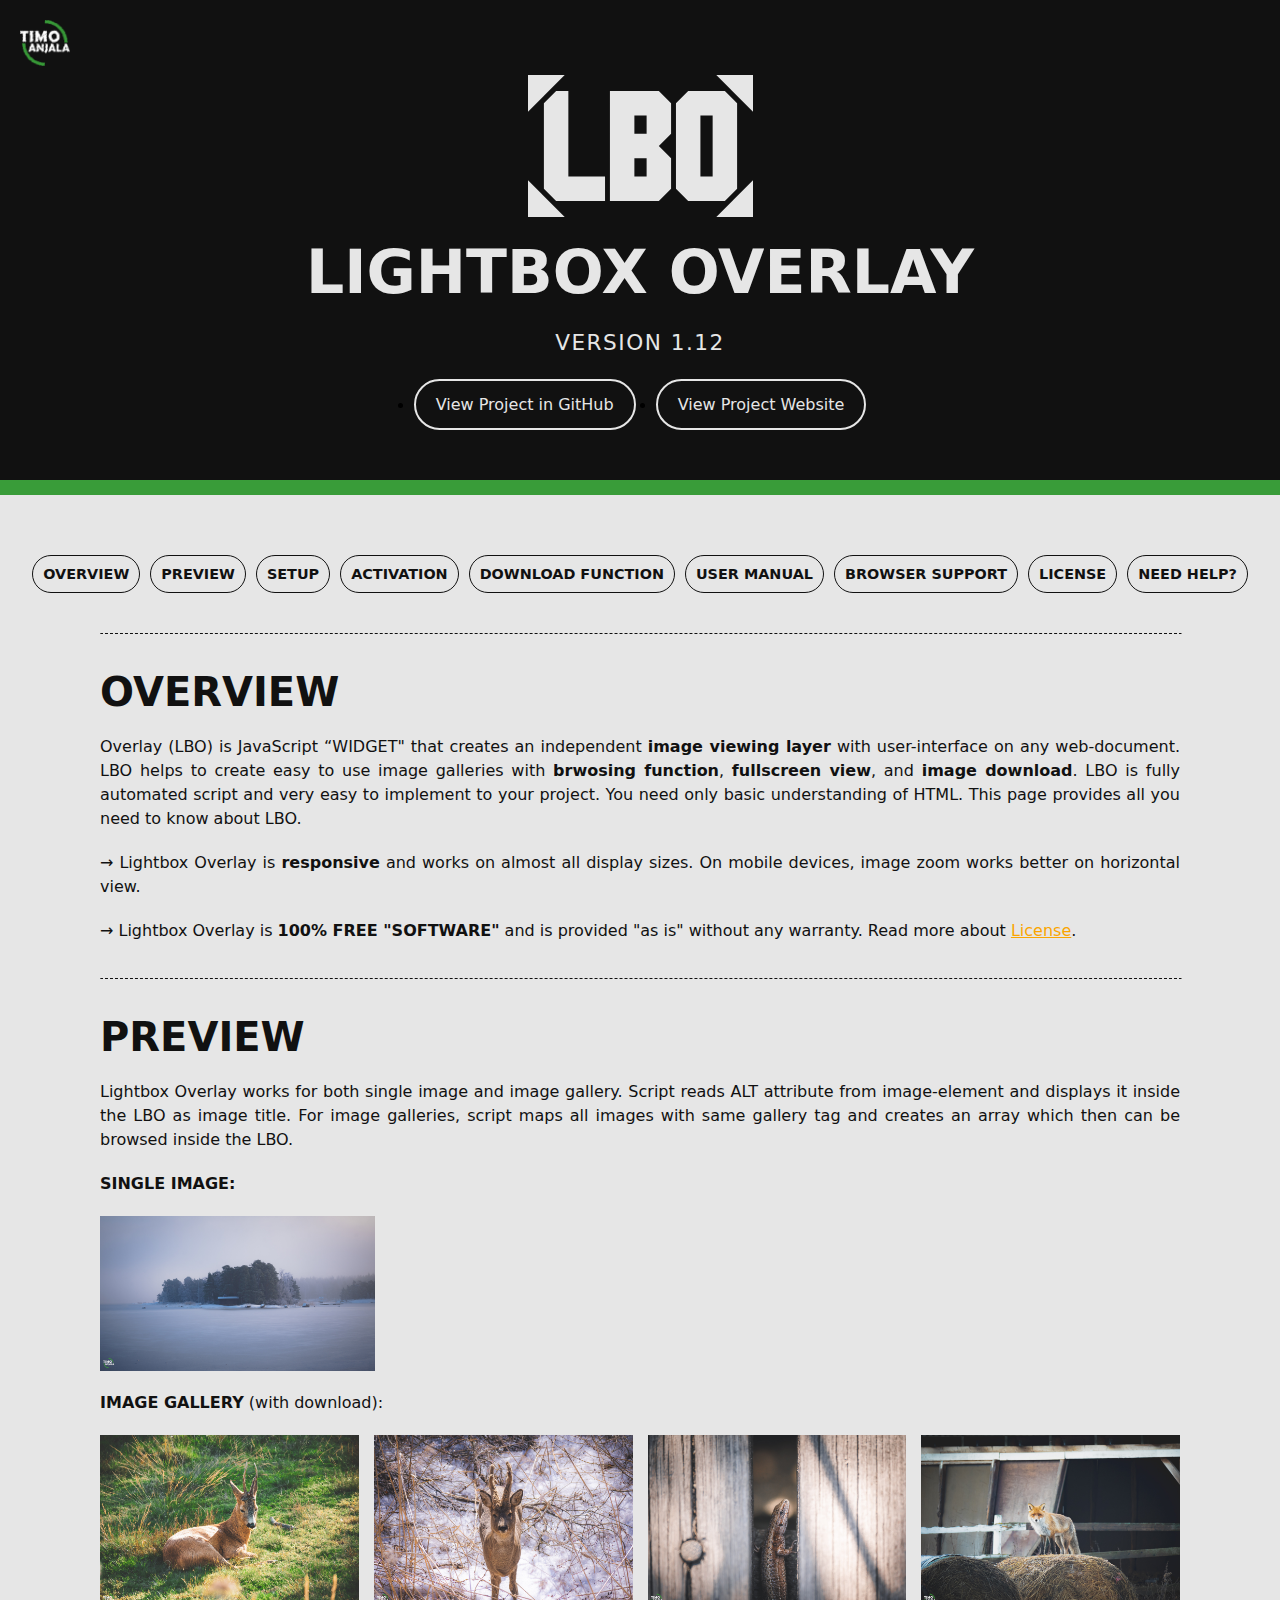
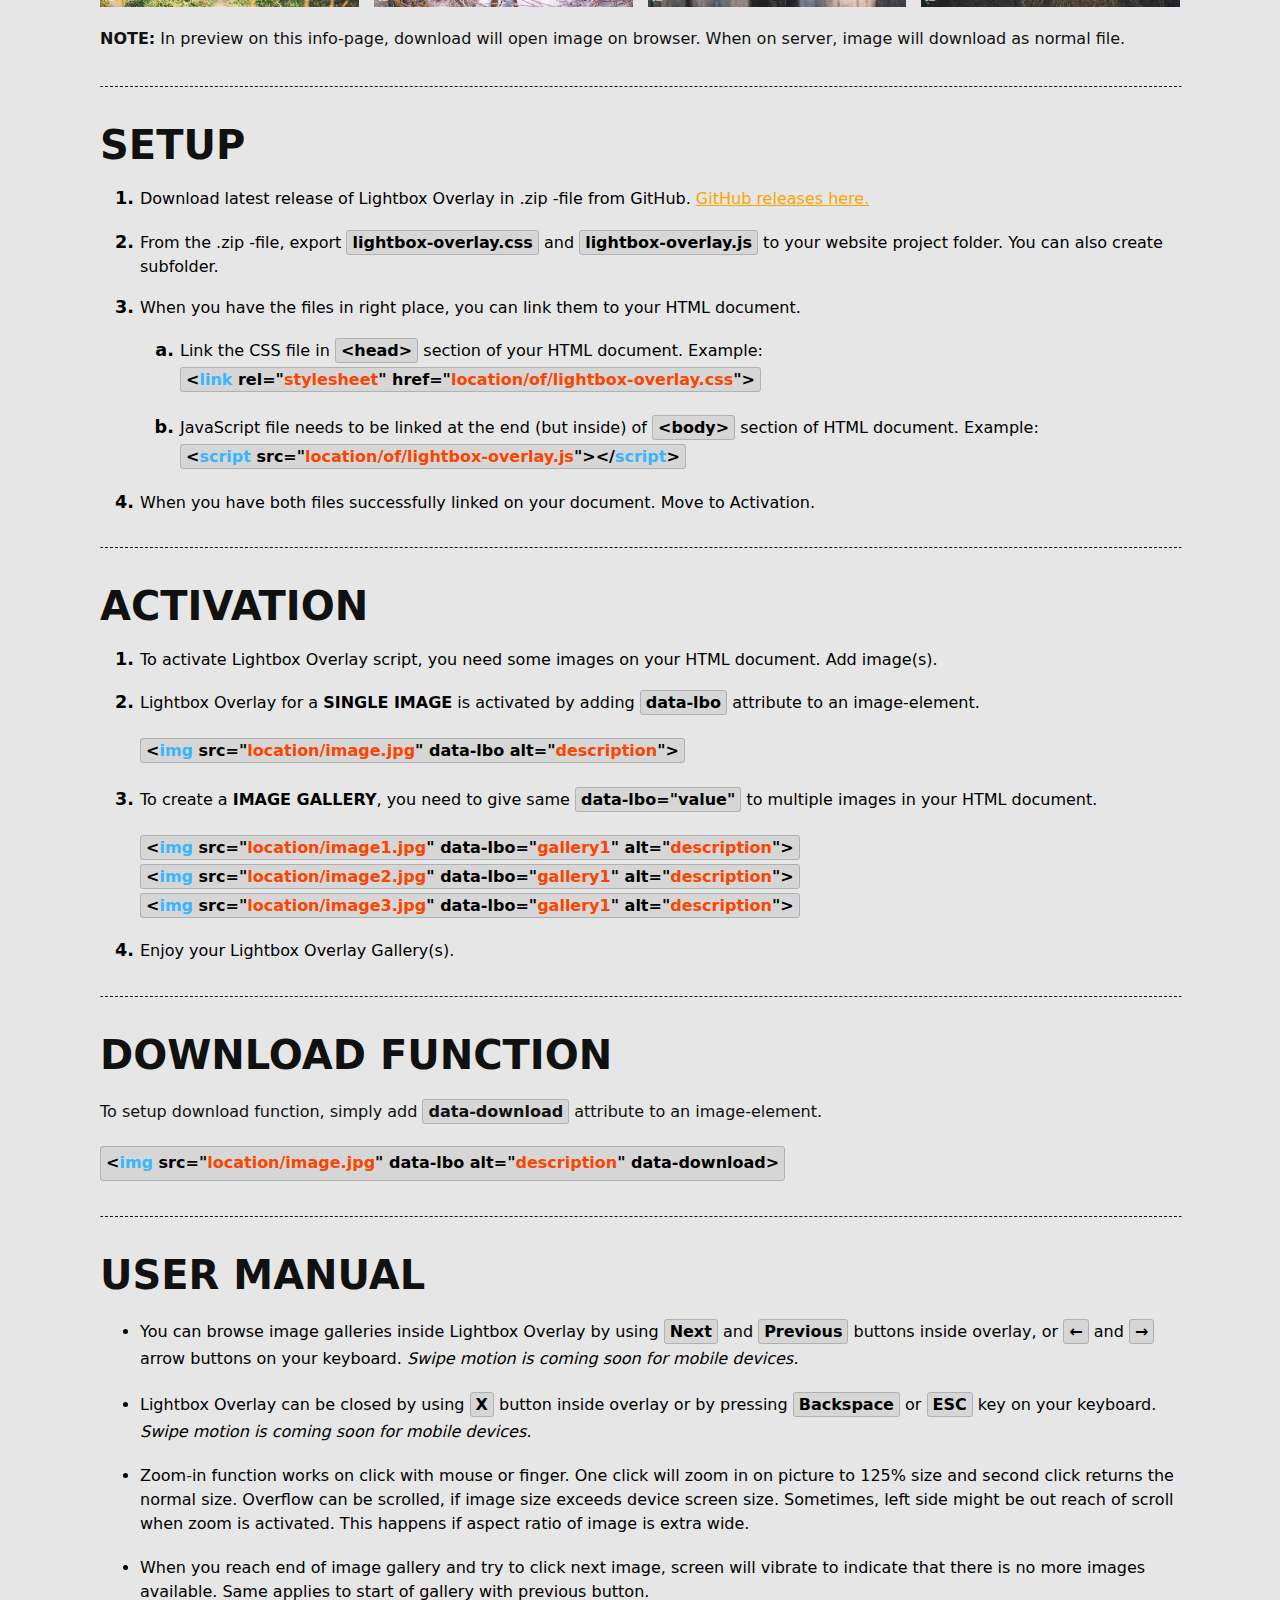
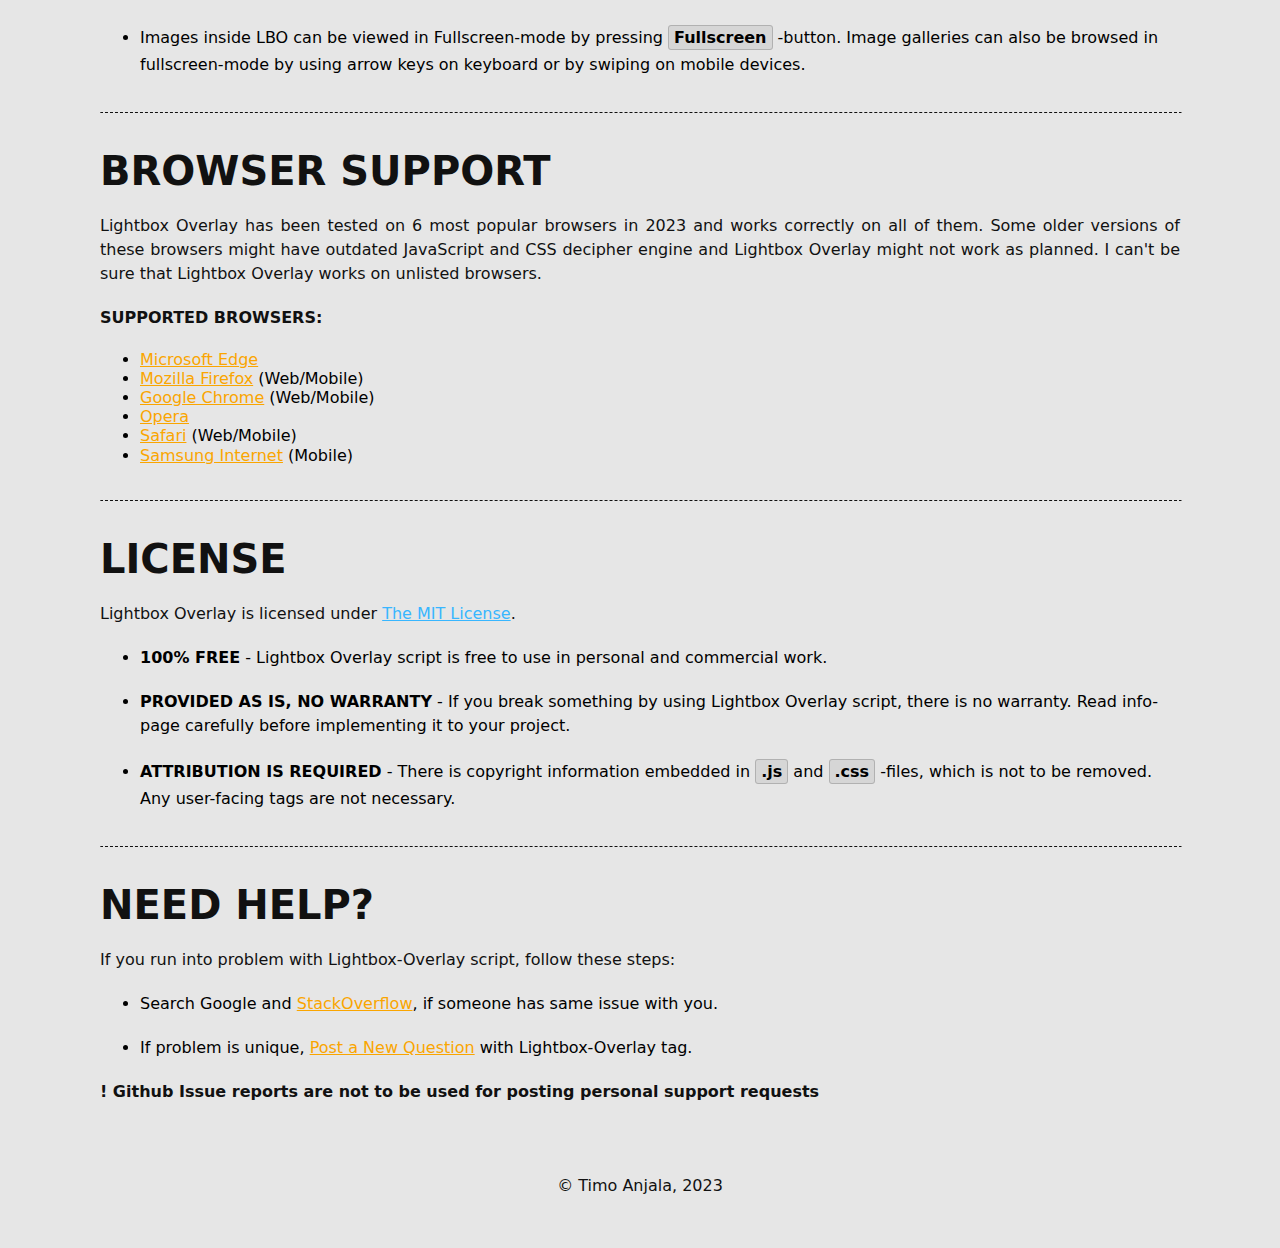
<file: info/info.html>
<!DOCTYPE html>
<html lang="en">
<head>
    <!-- Meta -->
    <meta charset="UTF-8">
    <meta name="viewport" content="width=device-width, initial-scale=1.0">
    <meta name="author" content="Timo Anjala">
    <link rel="icon" href="../images/favicon.ico">
    <title>Lightbox Overlay 1.12 | Timo Anjala</title>
    <!-- Styles -->
    <link rel="stylesheet" href="info.css">
    <link rel="stylesheet" href="../src/lightbox_overlay.css">
</head>
<body>

    <!-- Header -->
    <header>
        <img src="images/lbo.svg" class="logo" alt="LBO logo">
        <h1 class="title">LIGHTBOX OVERLAY</h1>
        <p class="big-word white spreaded">Version 1.12</p>
        <ul class="header-btns">
            <li><button class="github-btn" onclick="window.open('https://github.com/FakeManiGH/lightbox-overlay','_blank')">View Project in GitHub</button></li>
            <li><button class="github-btn" onclick="window.open('https://ta-portfolio.fi/projects/lightbox')">View Project Website</button></li>
        </ul>
        <img src="images/scripple-logo.png" alt="Timo Anjala Logo" class="ta-logo">
    </header>

    
   
    <!-- Main Content -->
    <main>
        
        <nav class="content-list">
            <a href="#overview" class="btn">OVERVIEW</a>
            <a href="#preview" class="btn">PREVIEW</a>
            <a href="#setup" class="btn">SETUP</a>
            <a href="#activation" class="btn">ACTIVATION</a>
            <a href="#download" class="btn">DOWNLOAD FUNCTION</a>
            <a href="#user_manual" class="btn">USER MANUAL</a>
            <a href="#broser-support" class="btn">BROWSER SUPPORT</a>
            <a href="#license" class="btn">LICENSE</a>
            <a href="#help" class="btn">NEED HELP?</a>
        </nav>

        <div class="main-content">
            <hr>

            <!-- Content: Overview -->
            <article id="overview" class="content-article">
                <h2>OVERVIEW</h2>

                <p>Overlay (LBO) is JavaScript “WIDGET" that creates an independent <strong>image viewing layer</strong> with user-interface on any web-document. 
                    LBO helps to create easy to use image galleries with <strong>brwosing function</strong>, <strong>fullscreen view</strong>, and <strong>image download</strong>. 
                    LBO is fully automated script and very easy to implement to your project. You need only basic understanding of HTML. 
                    This page provides all you need to know about LBO.</p>
                
                <p>&rightarrow; Lightbox Overlay is <strong>responsive</strong> and works on almost all display sizes. On mobile devices, image zoom works better on horizontal view.</p>

                <p>&rightarrow; Lightbox Overlay is <strong>100% FREE "SOFTWARE"</strong> and is provided "as is" without any warranty. Read more about <a href="#license">License</a>.</p>
            </article>

            <hr>

            <!-- Content: Preview -->
            <article id="preview" class="content-article">
                <h2>PREVIEW</h2>

                <p>Lightbox Overlay works for both single image and image gallery. Script reads ALT attribute from image-element and displays it inside the LBO as image title.
                    For image galleries, script maps all images with same gallery tag and creates an array which then can be browsed inside the LBO.</p>

                <p class="bold-txt upper">Single Image:</p>

                <img src="images/scenery-1.jpg" data-lbo alt="Fog Over Icy Archipelago">

                <p><strong class="upper">Image Gallery</strong> (with download):</p>

                <div class="img-gallery">
                    <img src="images/wildlife-1.jpg" data-lbo="wildlife" data-download alt="Roe Deer Resting on Field">
                    <img src="images/wildlife-2.jpg" data-lbo="wildlife" data-download alt="Roe Deer in Snowy Field">
                    <img src="images/wildlife-3.jpg" data-lbo="wildlife" data-download alt="Lizzard on Wooden Pier">
                    <img src="images/wildlife-4.jpg" data-lbo="wildlife" data-download alt="Fox Starnding on a Hay Bale">
                </div>

                <p><strong>NOTE:</strong> In preview on this info-page, download will open image on browser. When on server, image will download as normal file.</p>
            </article>

            <hr>

            <!-- Content: Setup -->
            <article id="setup" class="content-article">
                <h2>SETUP</h2>

                <ul class="setup-list">
                    <li>Download latest release of Lightbox Overlay in .zip -file from GitHub. <a href="https://github.com/FakeManiGH/lightbox-overlay/releases/tag/1.01" target="_blank">GitHub releases here.</a></li>
                    <li>From the .zip -file, export <span class="box">lightbox-overlay.css</span> and <span class="box">lightbox-overlay.js</span> to your website project folder. You can also create subfolder.</li>
                    <li>When you have the files in right place, you can link them to your HTML document.
                        
                        <ul class="sub-setup">
                            <li>Link the CSS file in <span class="box">&lt;head&gt;</span> section of your HTML document. Example:<br>
                            <span class="box">&lt;<span class="blue">link</span> rel="<span class="orange">stylesheet</span>" href="<span class="orange">location/of/lightbox-overlay.css</span>"&gt;</span></li>

                            <li>JavaScript file needs to be linked at the end (but inside) of <span class="box">&lt;body&gt;</span> section of HTML document. Example:<br>
                            <span class="box">&lt;<span class="blue">script</span> src="<span class="orange">location/of/lightbox-overlay.js</span>"&gt;&lt;/<span class="blue">script</span>&gt;</span></li>
                        </ul> 

                    </li>
                    <li>When you have both files successfully linked on your document. Move to Activation.</li>
                </ul>
            </article>

            <hr>

            <!-- Content: Activation -->
            <article id="activation" class="content-article">
                <h2>ACTIVATION</h2>
                
                <ul class="setup-list">
                    <li>To activate Lightbox Overlay script, you need some images on your HTML document. Add image(s).</li>
                    <li>Lightbox Overlay for a <strong>SINGLE IMAGE</strong> is activated by adding <span class="box">data-lbo</span> attribute to an image-element.<br><br>
                        <span class="box">
                            &lt;<span class="blue">img</span> src="<span class="orange">location/image.jpg</span>" data-lbo alt="<span class="orange">description</span>"&gt;
                        </span>
                    </li>
                    <li>To create a <strong>IMAGE GALLERY</strong>, you need to give same <span class="box">data-lbo="value"</span> to multiple images in your HTML document.<br><br>
                        <span class="box">
                            &lt;<span class="blue">img</span> src="<span class="orange">location/image1.jpg</span>" data-lbo="<span class="orange">gallery1</span>" alt="<span class="orange">description</span>"&gt;
                        </span><br>
                        <span class="box">
                            &lt;<span class="blue">img</span> src="<span class="orange">location/image2.jpg</span>" data-lbo="<span class="orange">gallery1</span>" alt="<span class="orange">description</span>"&gt;
                        </span><br>
                        <span class="box">
                            &lt;<span class="blue">img</span> src="<span class="orange">location/image3.jpg</span>" data-lbo="<span class="orange">gallery1</span>" alt="<span class="orange">description</span>"&gt;
                        </span>
                    </li>
                    <li>Enjoy your Lightbox Overlay Gallery(s).</li>
                </ul>
            </article>

            <hr>

            <!-- Content: Download -->
            <article id="download" class="content-article">
                <h2>DOWNLOAD FUNCTION</h2>

                <p>To setup download function, simply add <span class="box">data-download</span> attribute to an image-element.</p>

                <span class="box">
                    &lt;<span class="blue">img</span> src="<span class="orange">location/image.jpg</span>" data-lbo alt="<span class="orange">description</span>" data-download&gt;
                </span>
            </article>

            <hr>

            <!-- Content: User Manual -->
            <article id="user_manual" class="content-article">
                <h2>USER MANUAL</h2>

                <ul class="disc-list">
                    <li>You can browse image galleries inside Lightbox Overlay by using <span class="box">Next</span> and <span class="box">Previous</span> buttons inside overlay, or 
                        <span class="box">&#8592;</span> and <span class="box">&#8594;</span> arrow buttons on your keyboard. <em>Swipe motion is coming soon for mobile devices.</em></li>
                    <li>Lightbox Overlay can be closed by using <span class="box">X</span> button inside overlay or by pressing <span class="box">Backspace</span> or <span class="box">ESC</span>
                        key on your keyboard. <em>Swipe motion is coming soon for mobile devices.</em></li>
                    <li>Zoom-in function works on click with mouse or finger. One click will zoom in on picture to 125% size and second click returns the normal size. 
                        Overflow can be scrolled, if image size exceeds device screen size. Sometimes, left side might be out reach of scroll when zoom is activated. This happens if aspect ratio of image is extra wide.</li>
                    <li>When you reach end of image gallery and try to click next image, screen will vibrate to indicate that there is no more images available. Same applies to start of gallery with previous button.</li>
                    <li>Images inside LBO can be viewed in Fullscreen-mode by pressing <span class="box">Fullscreen</span> -button. Image galleries can also be browsed in fullscreen-mode by using arrow keys on keyboard or by swiping on  mobile devices.</li>
                </ul>
            </article>

            <hr>

            <!-- Content: Browser Support -->
            <article id="browser_support" class="content-article">
                <h2>BROWSER SUPPORT</h2>

                <p>Lightbox Overlay has been tested on 6 most popular browsers in 2023 and works correctly on all of them. 
                    Some older versions of these browsers might have outdated JavaScript and CSS decipher engine and Lightbox Overlay might not work as planned. 
                    I can't be sure that Lightbox Overlay works on unlisted browsers.</p>

                <p class="bold-txt upper">Supported Browsers:</p>

                <ul class="broser-list">
                    <li><a href="https://www.microsoft.com/en-us/edge" target="_blank">Microsoft Edge</a></li>
                    <li><a href="https://www.mozilla.org/en-US/firefox" target="_blank">Mozilla Firefox</a> (Web/Mobile)</li>
                    <li><a href="https://www.google.com/intl/en_us/chrome/" target="_blank">Google Chrome</a> (Web/Mobile)</li>
                    <li><a href="https://www.opera.com/browsers" target="_blank">Opera</a></li>
                    <li><a href="https://www.apple.com/safari/" target="_blank">Safari</a> (Web/Mobile)</li>
                    <li><a href="https://www.samsung.com" target="_blank">Samsung Internet</a> (Mobile)</li>
                </ul>
            </article>

            <hr>

            <!-- Content: License -->
            <article id="license" class="content-article">
                <h2>LICENSE</h2>

                <p>Lightbox Overlay is licensed under <a class="file" href="../LICENSE.txt">The MIT License</a>.</p>

                <ul class="disc-list">
                    <li><strong>100% FREE</strong> - Lightbox Overlay script is free to use in personal and commercial work.</li>
                    <li><strong>PROVIDED AS IS, NO WARRANTY</strong> - If you break something by using Lightbox Overlay script, there is no warranty. Read info-page carefully before implementing it to your project.</li>
                    <li><strong>ATTRIBUTION IS REQUIRED</strong> - There is copyright information embedded in <span class="box">.js</span> and <span class="box">.css</span> -files, which is not to be removed. Any user-facing tags are not necessary.</li>
                </ul>
            </article>

            <hr>

            <!-- Content: Need Help? -->
            <article id="help" class="content-article">
                <h2>NEED HELP?</h2>

                <p>If you run into problem with Lightbox-Overlay script, follow these steps:</p>

                <ul class="disc-list">
                    <li>Search Google and <a href="https://stackoverflow.com/" target="_blank">StackOverflow</a>, if someone has same issue with you.</li>
                    <li>If problem is unique, <a href="https://stackoverflow.com/questions/ask">Post a New Question</a> with Lightbox-Overlay tag.</li>
                </ul>

                <p><strong>! Github Issue reports are not to be used for posting personal support requests</strong></p>
            </article>
        </div> 
    </main>


    <!-- Footer -->
    <footer>
        <p>© Timo Anjala, 2023</p>
    </footer>


    <!-- Scripts -->
    <script src="../src/lightbox_overlay.js"></script>
</body>
</html>
</file>
<file: info/info.css>
/* ---------- GENERAL CSS STYLES ---------- */

html, body, div, span, applet, object, iframe,
h1, h2, h3, h4, h5, h6, p, blockquote, pre,
a, abbr, acronym, address, big, cite, code,
del, dfn, em, img, ins, kbd, q, s, samp,
small, strike, strong, sub, sup, tt, var,
b, u, i, center,
dl, dt, dd, ol, ul, li,
fieldset, form, label, legend,
table, caption, tbody, tfoot, thead, tr, th, td,
article, aside, canvas, details, embed, 
figure, figcaption, footer, header, hgroup, 
menu, nav, output, ruby, section, summary,
time, mark, audio, video {
	margin: 0;
	padding: 0;
	border: 0;
	font-size: 100%;
	vertical-align: baseline;
}

hr {
    border-top: none;
	width: 100%;
	margin: 10px 0 10px 0;
	border-bottom: 1px dashed #111;
}

body {
    position: relative;
    margin: 0;
    background: #e6e6e6;
    min-height: 100vh;
}

h1, h2, h3, h4 ,h5, h6, .title {
    font-family: system-ui , sans-serif;
    font-weight: bold;
}

.title {font-size: 3.75em; color: #e6e6e6;}
h1 {font-size: 3em; color: #111;}
h2 {font-size: 2.5em; color: #111;}
h3 {font-size: 2em; color: #111;}
h4 {font-size: 1.5em; color: #111;}
h5 {font-size: 1.25em; color: #111;}
h6 {font-size: 1em; color: #111;}

.spreaded {letter-spacing: 1.5px;}
.big-word {font-size: 1.35em; text-transform: uppercase;}
.bold-txt {font-weight: bold;}
.upper {text-transform: uppercase;}
strong {font-weight: bold;}
 
p {
    font-family: system-ui, sans-serif;
    font-weight: normal;
    font-size:  1em;
    color: #111;
    text-align: justify;
    line-height: 1.5;
}

a {
    font-family: system-ui , sans-serif;
    font-weight: normal;
    font-size: 1em;
    color: #faa500;
    white-space: nowrap;
}

a:hover, a.active {
    color: #fa4500;
}

.file {
    color: #38B6FF;
}

.blue {color: #38b6ff;}
.yellow {color: #ffa500;}
.green {color: #399c39;}
.orange {color: #fa4500;}
.white {color: #e6e6e6;}

.btn {
    display: flex;
    flex-direction: row;
    flex-wrap: nowrap;
    width: fit-content;
    padding: 10px;
    gap: 10px;
    justify-content: center;
    align-items: center;
    border: 1px solid #111;
    border-radius: 50px;
    cursor: pointer;
    font-size: .9em;
    color: #111;
    font-family: system-ui, sans-serif;
    font-weight: bold;
    background: #e6e6e6;
    text-decoration: none;
}

.btn:hover, .btn.active {
    background: #111;
    color: #399c39;
}

.github-btn {
    display: flex;
    flex-direction: row;
    flex-wrap: nowrap;
    gap: 5px;
    padding: 14px 20px;
    font-family: system-ui, sans-serif;
    font-weight: normal;
    font-size: 1em;
    cursor: pointer;
    background: transparent;
    border: 2px solid #e6e6e6;
    border-radius: 50px;
    color: #e6e6e6;
}

.github-btn:hover {
    color: #399C39;
    border: 2px solid #399C39;
}

.disc-list {
    display: flex;
    flex-direction: column;
    gap: 20px;
    list-style: disc;
    padding-left: 40px;
    font-family: system-ui, sans-serif;
    font-weight: 400;
    line-height: 1.5;
}

header {
    position: relative;
    display: flex;
    flex-direction: column;
    justify-content: center;
    flex-wrap: wrap;
    align-items: center;
    padding: 75px 20px 50px 20px;
    gap: 20px;
    background: #111;
    border-bottom: 15px solid #399c39;
}

.logo {
    width: 225px;
}

.ta-logo {
    position: absolute;
    top: 20px;
    left: 20px;
    width: 50px;
}

.header-btns {
    display: flex;
    flex-direction: row;
    flex-wrap: wrap;
    gap: 20px;
    justify-content: center;
}

main {
    margin: 0;
    padding: 50px 0 50px 0;
}

.main-content {
    display: flex;
    flex-direction: column;
    gap: 25px;
    padding: 20px;
    margin:  auto;
    max-width: 1080px;
}

footer {
    display: flex;
    justify-content: center;
    margin-bottom: 50px;
}





/* ---------- MAIN SECTION CONTENT ---------- */

.content-list {
    position: relative;
    top: 0px;
    padding: 10px 0 10px 0;
    display: flex;
    flex-direction: row;
    flex-wrap: wrap;
    gap: 10px;
    justify-content: center;
    background-color: #e6e6e6;
    z-index: 1;
}
 
.content-article {
    display: flex;
    flex-direction: column;
    align-items: start;
    gap: 20px;
}

.content-article img {
    width: 275px;
    transition: transform .3s;
}

.content-article img:hover {
    transform: scale(1.05);
    transition: transform .3s;
}

.img-gallery {
    display: grid;
    grid-template-columns: repeat(auto-fit, minmax(150px, 1fr));
    grid-gap: 15px;
}

.img-gallery img {
    width: 100%;
    height: 100%;
    object-fit: cover;
    object-position: left;
}

.setup-list {
    display: flex;
    flex-direction: column;
    gap: 20px;
    list-style: decimal;
    padding-left: 40px;
    font-family: system-ui, sans-serif;
    font-weight: 400;
    line-height: 1.2;
}

.setup-list li::marker {
    font-weight: bold;
    font-size: 1.1em;
}

.sub-setup {
    display: flex;
    flex-direction: column;
    gap: 20px;
    list-style: lower-alpha;
    padding: 20px 0 0 40px;
}

.box {
    padding: 2px 5px;
    border-radius: 3px;
    border: 1px solid #b1b1b1;
    background: #d6d6d6;
    font-family: system-ui, sans-serif;
    font-weight: 600;
    line-height: 1.8;
}

.broser-list {
    display: flex;
    flex-direction: column;
    gap: 0px;
    list-style: disc;
    padding-left: 40px;
    font-family: system-ui, sans-serif;
    font-weight: 400;
    line-height: 1.2;
}


@media screen and (max-width: 800px) {
    .content-list {
        position: relative;
    }
}
</file>
